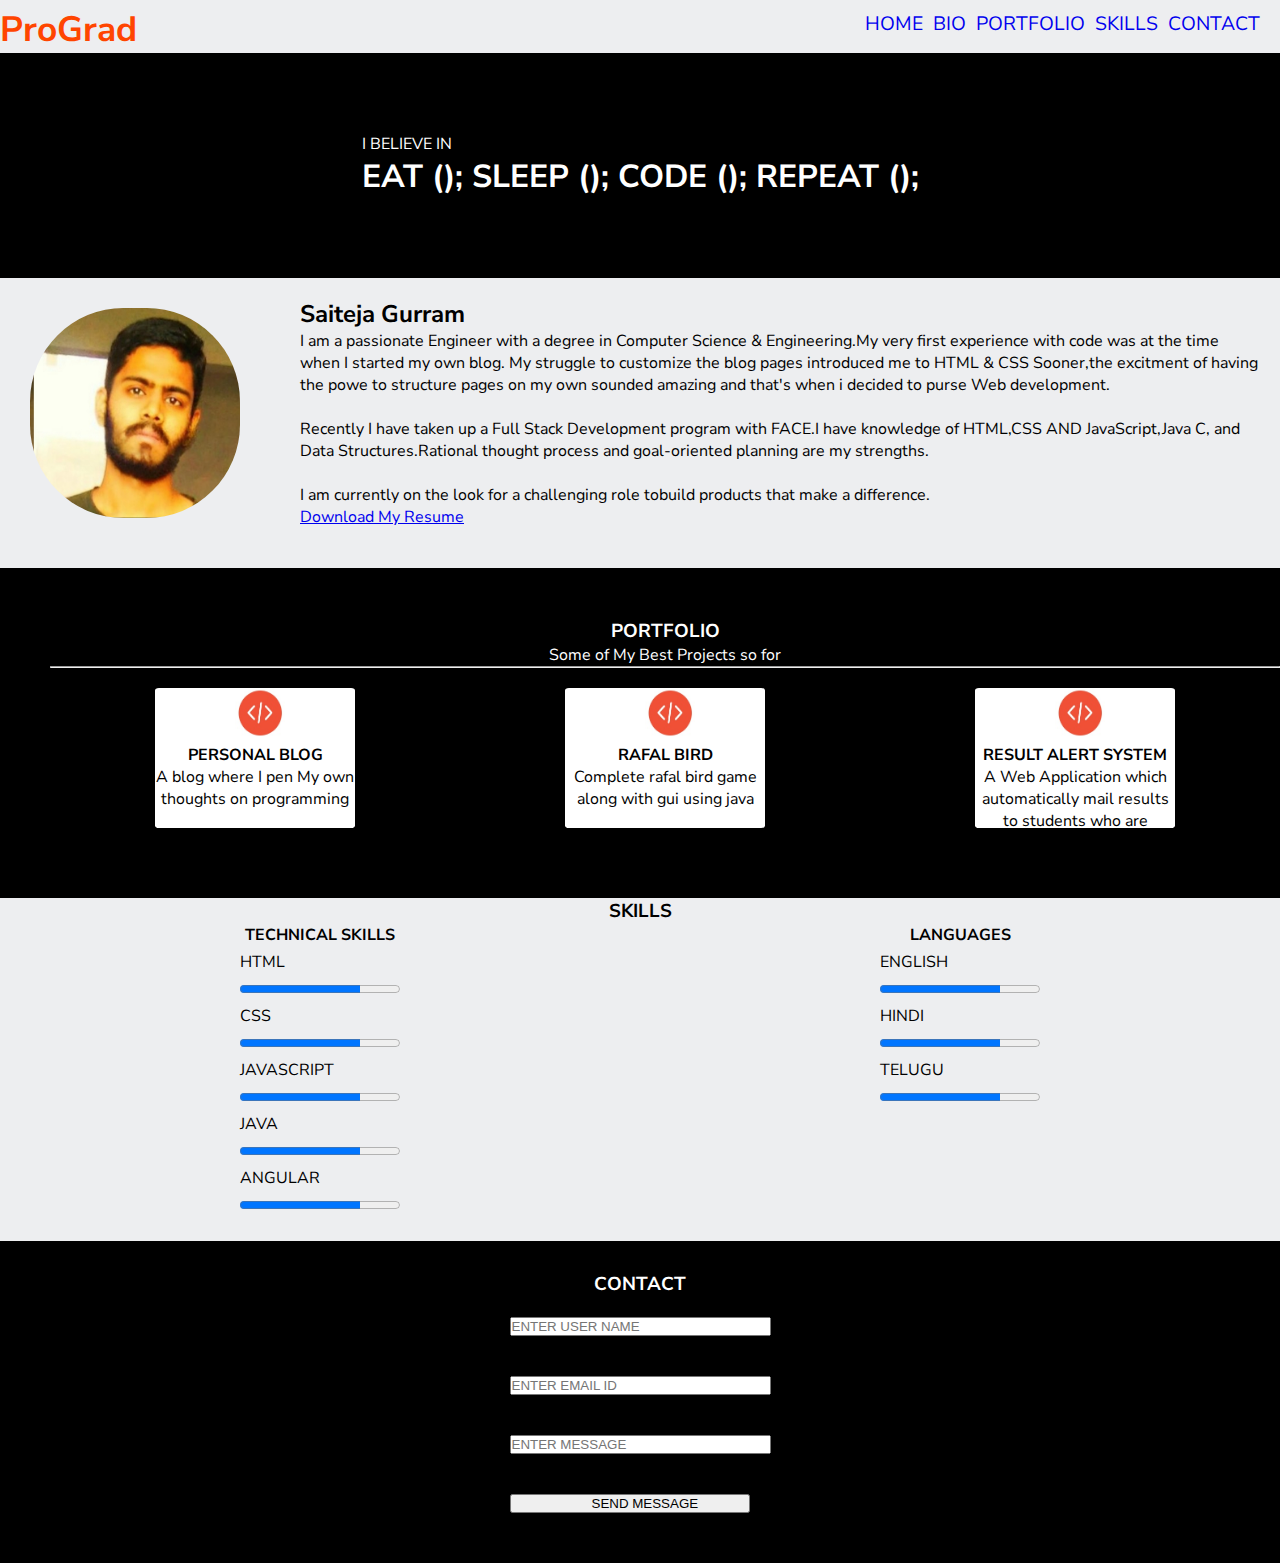
<file: prework/ProgradProfile/index.html>
<!DOCTYPE html>
<html lang="en">

<head>
    <meta charset="UTF-8">
    <meta name="viewport" content="width=device-width, initial-scale=1.0">
    <title>ProGrad-Profile</title>
    <link rel="stylesheet" href="style.css">
    <link rel="shortcut icon" type="image/png" href="https://www.faceprep.in/prograd/static/imgs/favicon.ico">
</head>

<body>
    <nav>
        <ul>
            <li class="logo-text">
                <h1>ProGrad</h>
            </li>
            <li>
                <ul>
                    <li><a href="#home" class="nav-link">HOME</a></li>
                    <li><a href="#bio" class="nav-link">BIO</a></li>
                    <li><a href="#portfolio" class="nav-link">PORTFOLIO</a></li>
                    <li><a href="#skills" class="nav-link">SKILLS</a></li>
                    <li><a href="#contact" class="nav-link link-button">CONTACT</a></li>
                </ul>
            </li>
        </ul>
    </nav>

    <header id="home">
        <div>
            <p>I BELIEVE IN</p>
            <h1>EAT (); SLEEP (); CODE (); REPEAT ();</h1>
        </div>
    </header>

    <section id="bio">
        <img src="./assets/profile.jpg" alt="photo">
        <article>
            <h2>Saiteja Gurram</h2>
            <p>I am a passionate Engineer with a degree in Computer Science & Engineering.My very first experience with
                code was at the time when I started my own blog.
                My struggle to customize the blog pages introduced me to HTML & CSS Sooner,the excitment of having the
                powe to structure pages on my own sounded amazing and that's when i
                decided to purse Web development.</p>
            <span class="break"></span>
            <p>Recently I have taken up a Full Stack Development program with FACE.I have knowledge of HTML,CSS AND
                JavaScript,Java
                C, and Data Structures.Rational thought process and goal-oriented planning are my strengths.</p>
            <span class="break"></span>
            <p>I am currently on the look for a challenging role tobuild products that make a difference.</p>
            <a href="#" class="link-button">Download My Resume</a>
        </article>
    </section>

    <section id="portfolio">
        <h3>PORTFOLIO</h3>
        <p>Some of My Best Projects so for

        </p>
        <hr>
        <div>
            <article>
                <img src="./assets/logo.jpg" alt="photo">
                <h4>PERSONAL BLOG</h4>
                <p>A blog where I pen My own thoughts on programming</p>
            </article>
            <article>
                <img src="./assets/logo.jpg" alt="photo">
                <h4>RAFAL BIRD</h4>
                <p>Complete rafal bird game along with gui using java</p>
            </article>
            <article>
                <img src="./assets/logo.jpg" alt="photo">
                <h4>RESULT ALERT SYSTEM</h4>
                <p>A Web Application which automatically mail results to students who are registerd.</p>
            </article>
    </section>

    <section id=skills>
        <h3>SKILLS</h3>
        <div id="skills-container">
            <div>
                <h4>TECHNICAL SKILLS</h4>
                <div>
                    <ul>
                        <li>HTML</li>
                        <li> <progress value="75" max="100"></progress></li>
                        <li>CSS</li>
                        <li> <progress value="75" max="100"></progress></li>
                        <li>JAVASCRIPT</li>
                        <li> <progress value="75" max="100"></progress></li>
                        <li>JAVA</li>
                        <li><progress value="75" max="100"></progress></li>
                        <li>ANGULAR</li>
                        <li><progress value="75" max="100"></progress></li>
                    </ul>
                </div>
            </div>
            <div>
                <h4>LANGUAGES</h4>
                <div>
                    <ul>
                        <li>ENGLISH</li>
                        <li><progress value="75" max="100"></progress></li>
                        <li>HINDI</li>
                        <li><progress value="75" max="100"></progress></li>
                        <li>TELUGU</li>
                        <li><progress value="75" max="100"></progress></li>
                    </ul>
                </div>
            </div>
        </div>
    </section>

    <footer id="contact">
        <h3>CONTACT</h3>
        <form id="details">
            <input type="text" placeholder="ENTER USER NAME" size="30">
            <br>
            <input type="email" placeholder="ENTER EMAIL ID" size=30>
            <br>
            <input type="text" placeholder="ENTER MESSAGE" size=30>
            <br>
            <input class="change" type="submit" id="send" value="SEND MESSAGE" size=30>
        </form>
    </footer>



</body>

</html>
</file>
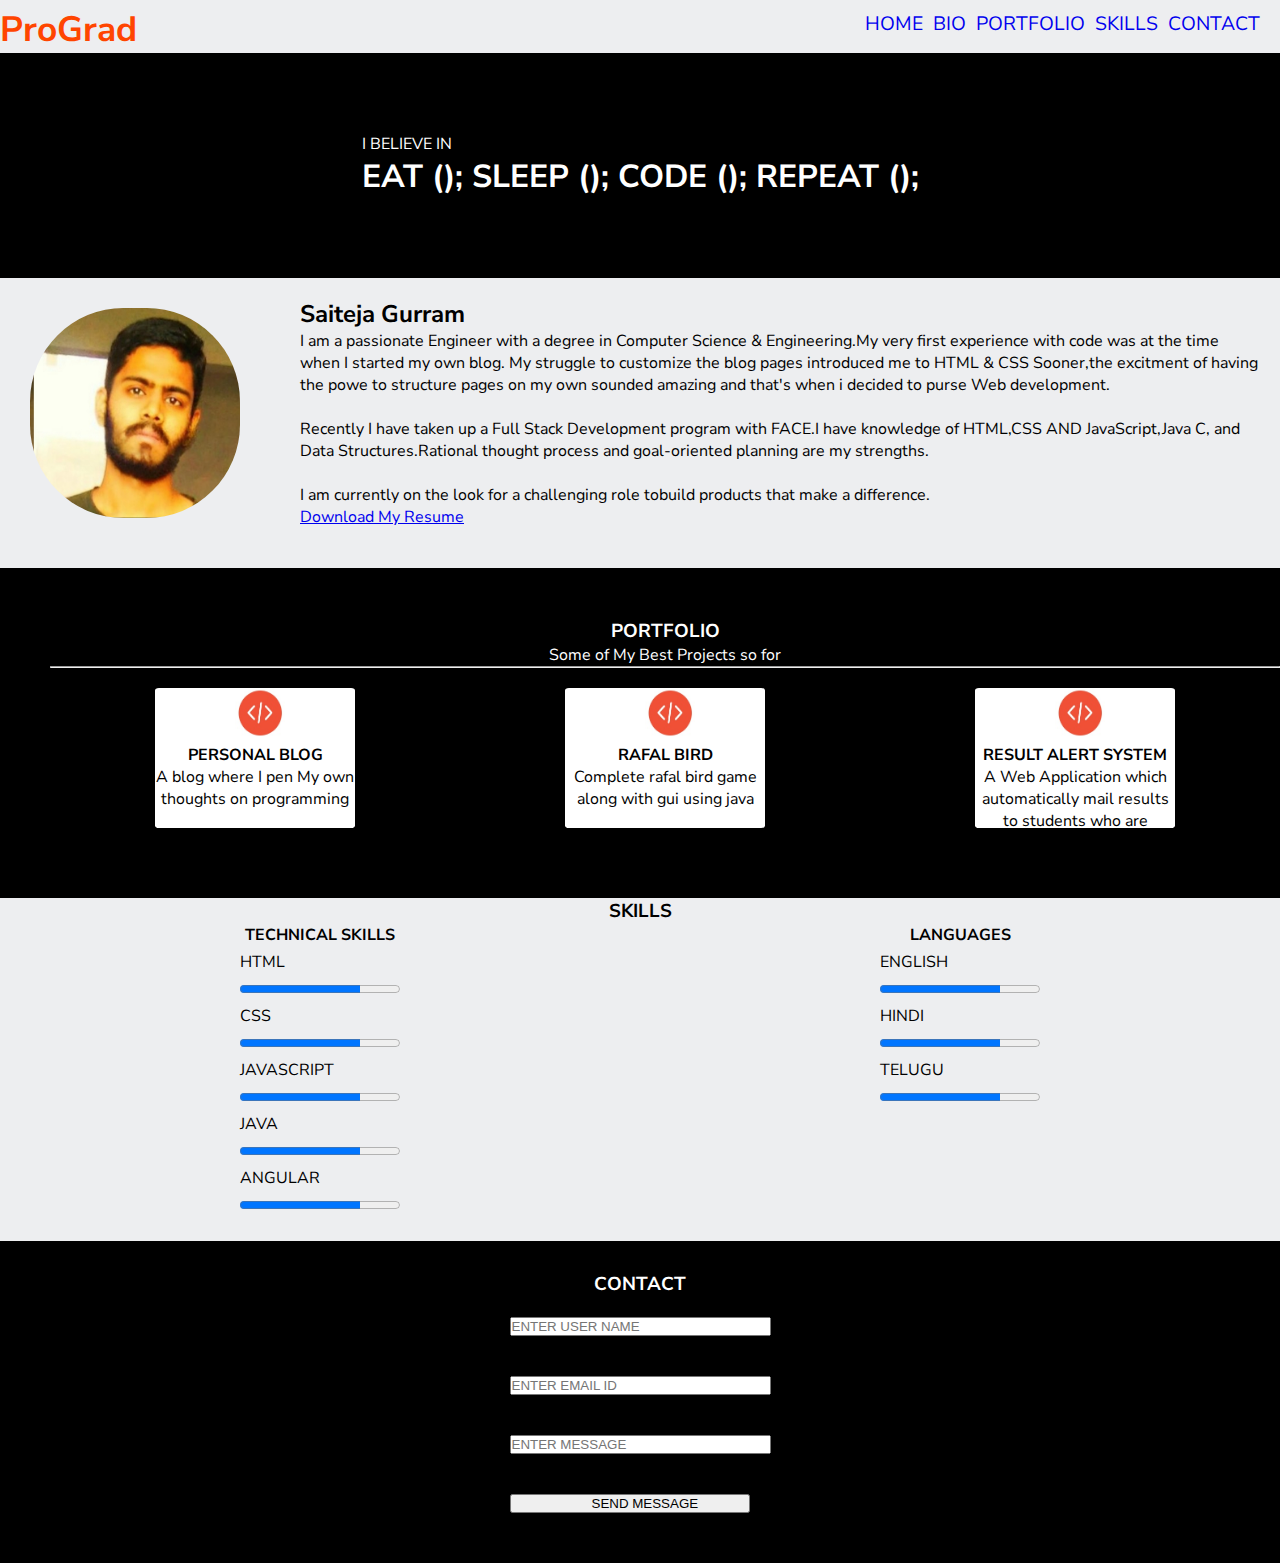
<file: prework/ProgradProfile/profile.html>
<!DOCTYPE html>
<html lang="en">

<head>
    <meta charset="UTF-8">
    <meta name="viewport" content="width=device-width, initial-scale=1.0">
    <title>ProGrad-Profile</title>
    <link rel="stylesheet" href="style.css">
    <link rel="shortcut icon" type="image/png" href="https://www.faceprep.in/prograd/static/imgs/favicon.ico">
</head>

<body>
    <nav>
        <ul>
            <li class="logo-text">
                <h1>ProGrad</h>
            </li>
            <li>
                <ul>
                    <li><a href="#home" class="nav-link">HOME</a></li>
                    <li><a href="#bio" class="nav-link">BIO</a></li>
                    <li><a href="#portfolio" class="nav-link">PORTFOLIO</a></li>
                    <li><a href="#skills" class="nav-link">SKILLS</a></li>
                    <li><a href="#contact" class="nav-link link-button">CONTACT</a></li>
                </ul>
            </li>
        </ul>
    </nav>

    <header id="home">
        <div>
            <p>I BELIEVE IN</p>
            <h1>EAT (); SLEEP (); CODE (); REPEAT ();</h1>
        </div>
    </header>

    <section id="bio">
        <img src="./assets/profile.jpg" alt="photo">
        <article>
            <h2>Saiteja Gurram</h2>
            <p>I am a passionate Engineer with a degree in Computer Science & Engineering.My very first experience with
                code was at the time when I started my own blog.
                My struggle to customize the blog pages introduced me to HTML & CSS Sooner,the excitment of having the
                powe to structure pages on my own sounded amazing and that's when i
                decided to purse Web development.</p>
            <span class="break"></span>
            <p>Recently I have taken up a Full Stack Development program with FACE.I have knowledge of HTML,CSS AND
                JavaScript,Java
                C, and Data Structures.Rational thought process and goal-oriented planning are my strengths.</p>
            <span class="break"></span>
            <p>I am currently on the look for a challenging role tobuild products that make a difference.</p>
            <a href="#" class="link-button">Download My Resume</a>
        </article>
    </section>

    <section id="portfolio">
        <h3>PORTFOLIO</h3>
        <p>Some of My Best Projects so for

        </p>
        <hr>
        <div>
            <article>
                <img src="./assets/logo.jpg" alt="photo">
                <h4>PERSONAL BLOG</h4>
                <p>A blog where I pen My own thoughts on programming</p>
            </article>
            <article>
                <img src="./assets/logo.jpg" alt="photo">
                <h4>RAFAL BIRD</h4>
                <p>Complete rafal bird game along with gui using java</p>
            </article>
            <article>
                <img src="./assets/logo.jpg" alt="photo">
                <h4>RESULT ALERT SYSTEM</h4>
                <p>A Web Application which automatically mail results to students who are registerd.</p>
            </article>
    </section>

    <section id=skills>
        <h3>SKILLS</h3>
        <div id="skills-container">
            <div>
                <h4>TECHNICAL SKILLS</h4>
                <div>
                    <ul>
                        <li>HTML</li>
                        <li> <progress value="75" max="100"></progress></li>
                        <li>CSS</li>
                        <li> <progress value="75" max="100"></progress></li>
                        <li>JAVASCRIPT</li>
                        <li> <progress value="75" max="100"></progress></li>
                        <li>JAVA</li>
                        <li><progress value="75" max="100"></progress></li>
                        <li>ANGULAR</li>
                        <li><progress value="75" max="100"></progress></li>
                    </ul>
                </div>
            </div>
            <div>
                <h4>LANGUAGES</h4>
                <div>
                    <ul>
                        <li>ENGLISH</li>
                        <li><progress value="75" max="100"></progress></li>
                        <li>HINDI</li>
                        <li><progress value="75" max="100"></progress></li>
                        <li>TELUGU</li>
                        <li><progress value="75" max="100"></progress></li>
                    </ul>
                </div>
            </div>
        </div>
    </section>

    <footer id="contact">
        <h3>CONTACT</h3>
        <form id="details">
            <input type="text" placeholder="ENTER USER NAME" size="30">
            <br>
            <input type="email" placeholder="ENTER EMAIL ID" size=30>
            <br>
            <input type="text" placeholder="ENTER MESSAGE" size=30>
            <br>
            <input class="change" type="submit" id="send" value="SEND MESSAGE" size=30>
        </form>
    </footer>



</body>

</html>
</file>
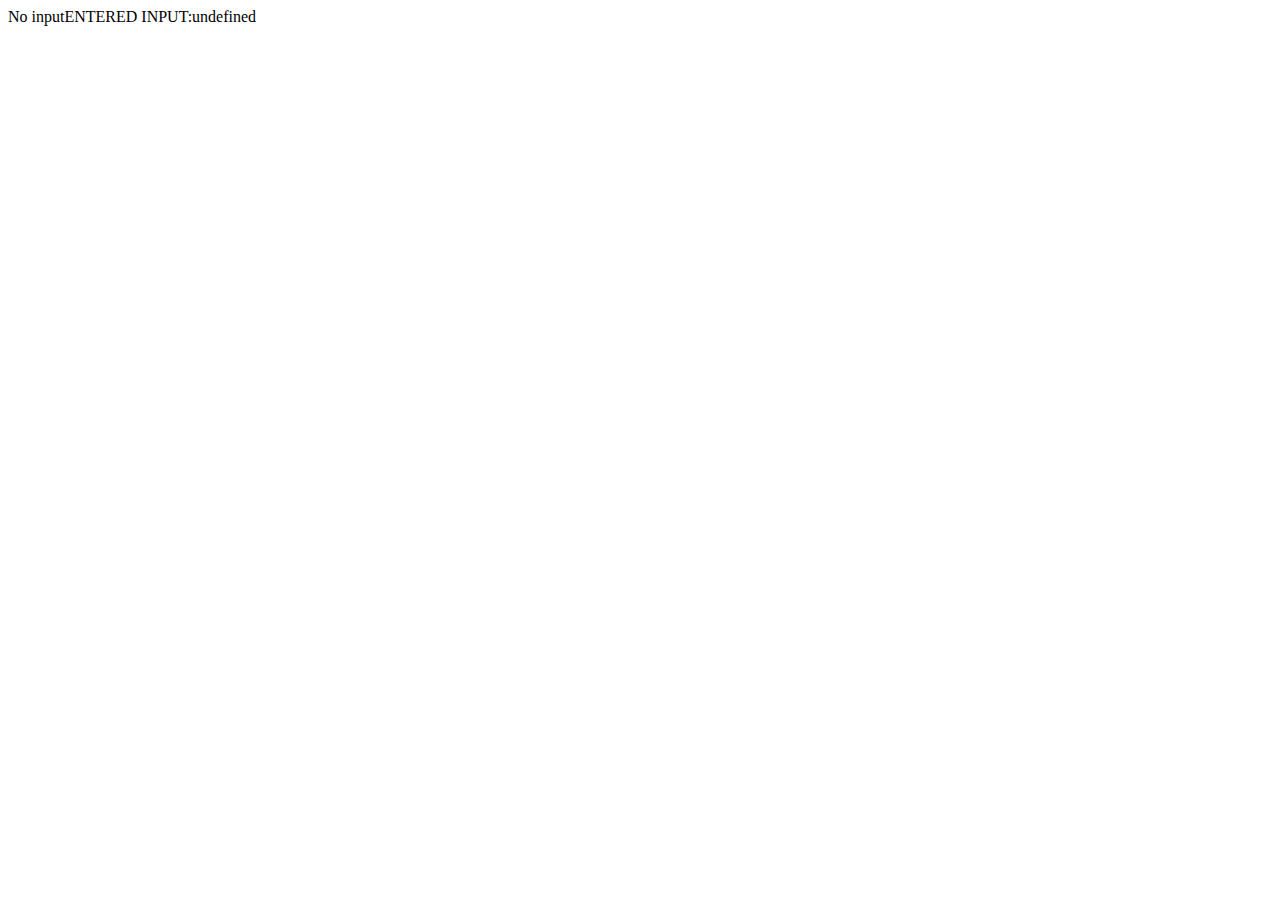
<file: prework/QueenTask-JavaScript(console)/javascriptTask.html>
<!DOCTYPE html>
<html lang="en">

<head>
    <meta charset="UTF-8">
    <meta name="viewport" content="width=device-width, initial-scale=1.0">
    <title>Queen Position Moving Task</title>
</head>

<body>
    <script>
        let positionLog = [
            ["a0", "b0", "c0", "d0", "e0", "f0", "g0", "h0"],
            ["a1", "b1", "c1", "d1", "e1", "f1", "g1", "h1"],
            ["a2", "b2", "c2", "d2", "e2", "f2", "g2", "h2"],
            ["a3", "b3", "c3", "d3", "e3", "f3", "g3", "h3"],
            ["a4", "b4", "c4", "d4", "e4", "f4", "g4", "h4"],
            ["a5", "b5", "c5", "d5", "e5", "f5", "g5", "h5"],
            ["a6", "b6", "c6", "d6", "e6", "f6", "g6", "h6"],
            ["a7", "b7", "c7", "d7", "e7", "f7", "g7", "h7"]
        ];
        let board = [
            ["a0", "b0", "c0", "QUEEN", "e0", "f0", "g0", "h0"],
            ["a1", "b1", "c1", "d1", "e1", "f1", "g1", "h1"],
            ["a2", "b2", "c2", "d2", "e2", "f2", "g2", "h2"],
            ["a3", "b3", "c3", "d3", "e3", "f3", "g3", "h3"],
            ["a4", "b4", "c4", "d4", "e4", "f4", "g4", "h4"],
            ["a5", "b5", "c5", "d5", "e5", "f5", "g5", "h5"],
            ["a6", "b6", "c6", "d6", "e6", "f6", "g6", "h6"],
            ["a7", "b7", "c7", "d7", "e7", "f7", "g7", "h7"]
        ];
        let coordinates = { RowNo: 0, ColumnNo: 3 };
        let queen = { direction: "South", position: coordinates, whereabouts: [] };
        let inputData = prompt("Please Enter the Input:");

        function readInput() {
            if (inputData != null) {
                return inputData;
            }
            else
                document.write("No input");
        }

        function changeDirection(direction) {
            direction = direction.toLowerCase();
            switch (direction) {
                case "s":
                    queen.direction = "South";
                    break;
                case "n":
                    queen.direction = "North";
                    break;
                case "w":
                    queen.direction = "West";
                    break;
                case "e":
                    queen.direction = "East";
                    break;
                case "sw":
                    queen.direction = "SouthWest";
                    break;
                case "se":
                    queen.direction = "SouthEast";
                    break;
                case "nw":
                    queen.direction = "NorthWest";
                    break;
                case "ne":
                    queen.direction = "NorthEast";
                    break;
                default:
                    status = "invalid";
                    break;
            }
        }



        function moveSouth(NumberOfSteps) {
            board[queen.position.RowNo][queen.position.ColumnNo] = positionLog[queen.position.RowNo][queen.position.ColumnNo];
            queen.position.RowNo += NumberOfSteps;
            board[queen.position.RowNo][queen.position.ColumnNo] = "QUEEN";
        }

        function moveNorth(NumberOfSteps) {
            board[queen.position.RowNo][queen.position.ColumnNo] = positionLog[queen.position.RowNo][queen.position.ColumnNo];
            queen.position.RowNo -= NumberOfSteps;
            board[queen.position.RowNo][queen.position.ColumnNo] = "QUEEN";
        }

        function moveWest(NumberOfSteps) {
            board[queen.position.RowNo][queen.position.ColumnNo] = positionLog[queen.position.RowNo][queen.position.ColumnNo];
            queen.position.ColumnNo -= NumberOfSteps;
            board[queen.position.RowNo][queen.position.ColumnNo] = "QUEEN";
        }

        function moveEast(NumberOfSteps) {
            board[queen.position.RowNo][queen.position.ColumnNo] = positionLog[queen.position.RowNo][queen.position.ColumnNo];
            queen.position.ColumnNo += NumberOfSteps
            board[queen.position.RowNo][queen.position.ColumnNo] = "QUEEN";
        }

        function move(NumberOfSteps) {
            if (queen.direction == "South") {
                moveSouth(NumberOfSteps);
            }
            if (queen.direction == "North") {
                moveNorth(NumberOfSteps);
            }
            if (queen.direction == "West") {
                moveWest(NumberOfSteps);
            }
            if (queen.direction == "East") {
                moveEast(NumberOfSteps);
            }
            if (queen.direction == "SouthWest") {
                moveSouth(NumberOfSteps);
                moveWest(NumberOfSteps);
            }
            if (queen.direction == "SouthEast") {
                moveSouth(NumberOfSteps);
                moveEast(NumberOfSteps);
            }
            if (queen.direction == "NorthWest") {
                moveNorth(NumberOfSteps);
                moveWest(NumberOfSteps);
            }
            if (queen.direction == "NorthEast") {
                moveNorth(NumberOfSteps);
                moveEast(NumberOfSteps);
            }
        }

        function printArray() {
            for (let i = 0; i < 8; i++) {
                document.write("[");
                for (let j = 0; j < 8; j++) {
                    document.write(board[i][j] + ",");
                }
                document.write("],");
                document.write("<br>");
            }
            document.write("<br>");
        }

        //Execution steps
        let input, Direction, NumberOfSteps;
        input = readInput();
        document.write("ENTERED INPUT:" + input);
        document.write("<br>");
        let listData = input.split(" ");
        for (let m = 0; m < listData.length; m++) {
            if (listData[m].length == 2) {
                Direction = listData[m].slice(0, 1);
                NumberOfSteps = listData[m].slice(1, 2);
            }
            else {
                Direction = listData[m].slice(0, 2);
                NumberOfSteps = listData[m].slice(2, 3);
            }
            document.write("Before<br>");
            printArray();
            changeDirection(Direction);
            move(parseInt(NumberOfSteps));
            document.write("After<br>");
            printArray();
        }
    </script>
</body>

</html>
</file>
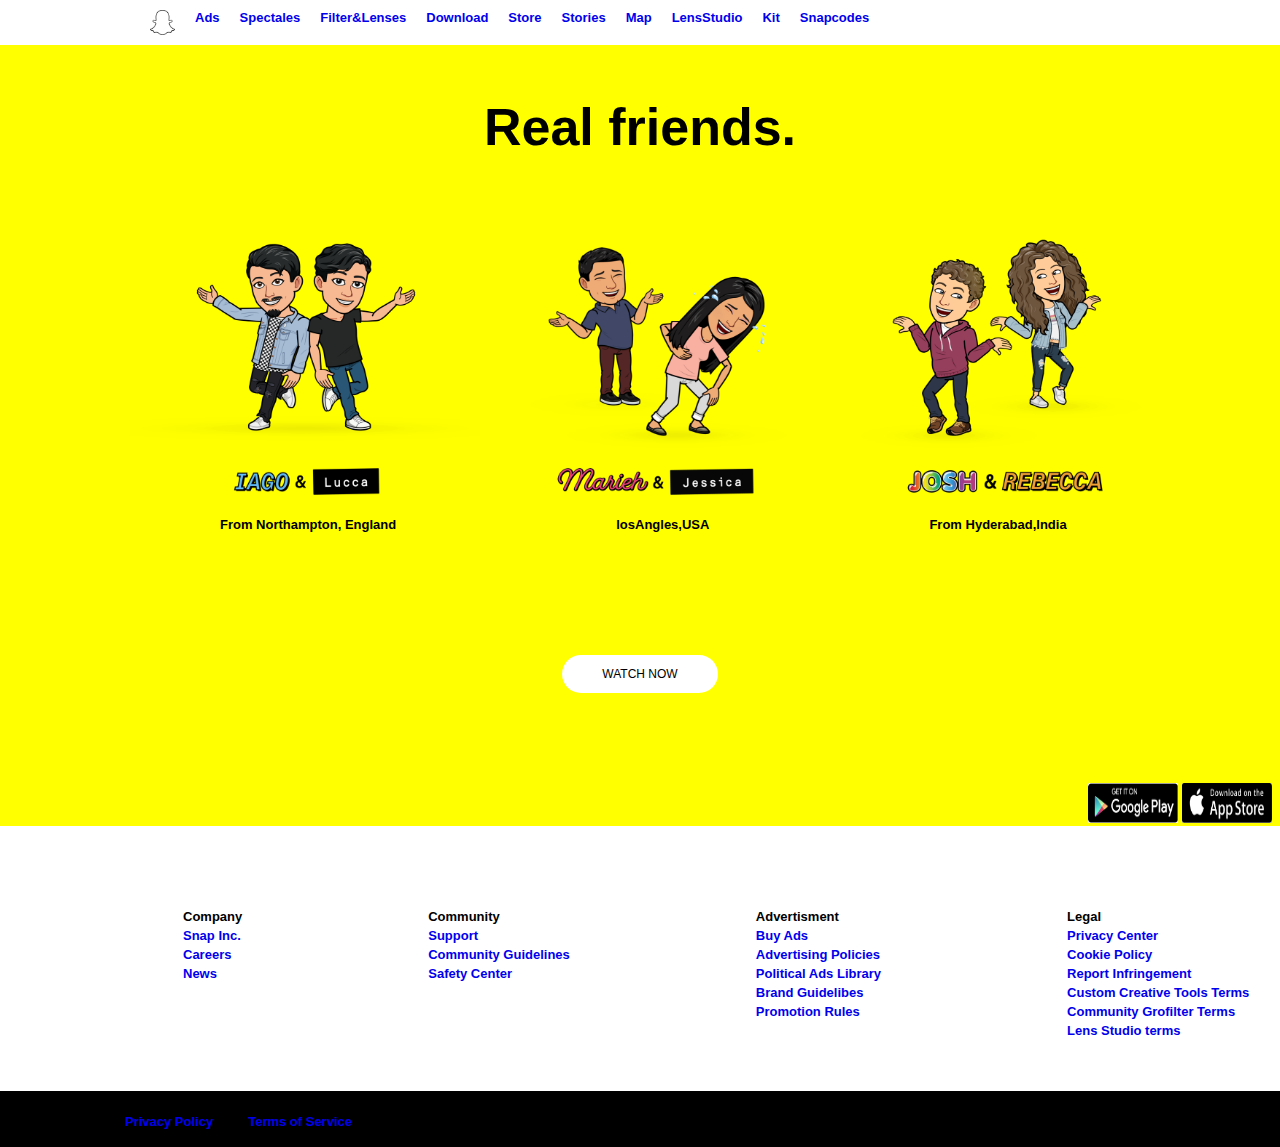
<file: prework/SnapChatHomePage/homepage.html>
<!DOCTYPE html>
<html lang="en">

<head>
    <meta charset="UTF-8">
    <meta name="viewport" content="width=device-width, initial-scale=1.0">
    <title>SnapChat-The fastest way to share a moment</title>
    <link rel="shortcut icon" type="image/png" href="./assets/snapchat-favicon.png">
    <link rel="stylesheet" href="style.css">
</head>

<body>
    <div id="one">
        <nav>
            <ul>
                <li><img src="./assets/snapchat-logo.png" alt="photo"></li>
                <li><a href="#Ads" class="nav-link">Ads</a></li>
                <li><a href="#" class="nav-link">Spectales</a></li>
                <li><a href="#" class="nav-link">Filter&Lenses</a></li>
                <li><a href="#" class="nav-link">Download</a></li>
                <li><a href="#" class="nav-link">Store</a></li>
                <li><a href="#" class="nav-link">Stories</a></li>
                <li><a href="#" class="nav-link">Map</a></li>
                <li><a href="#" class="nav-link">LensStudio</a></li>
                <li><a href="#" class="nav-link">Kit</a></li>
                <li><a href="#" class="nav-link">Snapcodes</a></li>
            </ul>
        </nav>
    </div>


    <div>

    </div>


    <div id="home">
        <p>Real friends.</p>

        <div id="anim">

            <div id="logo-images">

                <img src="./assets/bitmoji-left.png" alt="left" id="a">
                <img src="./assets/bitmoji-center.png" alt="center">
                <img src="./assets/bitmoji-right.png" alt="right">

            </div>

            <div id="logo-text">
                <img src="./assets/names-left.png" alt="left">
                <img src="./assets/names-center.png" alt="center">
                <img src="./assets/names-right.png" alt="right">

            </div>

            <div id="logo-paragraph">
                <p>From Northampton, England</p>
                <p>losAngles,USA</p>
                <p>From Hyderabad,India</p>
            </div>

        </div>


        <div id="button">
            <button class="button1">WATCH NOW</button>
        </div>

        <div id="stores">
            <img src="./assets/Google-store.png" alt="photo">
            <img src="./assets/Apple-store.png" alt="photo">

        </div>
    </div>



    <div id="support-container">

        <div>
            <table>
                <tr>
                    <td>
                        <strong>Company</strong>

                    </td>
                </tr>
                <tr>
                    <td><a href="#">Snap Inc.</a></td>
                </tr>
                <tr>
                    <td><a href="#">Careers</a></td>
                </tr>
                <tr>
                    <td><a href="#">News</a></td>
                </tr>
            </table>
        </div>
        <div>
            <table>
                <tr>
                    <td>
                        <strong>Community</strong>
                    </td>
                </tr>
                <tr>
                    <td><a href="#">Support</a></td>
                </tr>
                <tr>
                    <td><a href="#">Community Guidelines</a></td>
                </tr>
                <tr>
                    <td><a href="#">Safety Center</a></td>
                </tr>
            </table>
        </div>
        <div>
            <table>
                <tr>
                    <td>
                        <strong>Advertisment</strong>
                    </td>
                </tr>
                <tr>
                    <td><a href="#">Buy Ads</a></td>
                </tr>
                <tr>
                    <td><a href="#">Advertising Policies</a></td>
                </tr>
                <tr>
                    <td><a href="#">Political Ads Library</a></td>
                </tr>
                <tr>
                    <td><a href="#">Brand Guidelibes</a></td>
                </tr>
                <tr>
                    <td><a href="#">Promotion Rules</a></td>
                </tr>
        </div>
        <div>
            <table>
                <tr>
                    <td>
                        <strong>Legal</strong>
                    </td>
                </tr>
                <tr>
                    <td><a href="#">Privacy Center</a></td>
                </tr>
                <tr>
                    <td><a href="#">Cookie Policy</a></td>
                </tr>
                <tr>
                    <td><a href="#">Report Infringement</a></td>
                </tr>
                <tr>
                    <td><a href="#">Custom Creative Tools Terms</a></td>
                </tr>
                <tr>
                    <td><a href="#">Community Grofilter Terms</a></td>
                </tr>
                <tr>
                    <td><a href="#">Lens Studio terms</a></td>
                </tr>
            </table>
        </div>

    </div>

    <footer>
        <div id="foot-container">
            <ul>
                <li><a href="#">Privacy Policy</a></li>
                <li><a href="#">Terms of Service</a></li>
            </ul>
        </div>
    </footer>

</body>
<script>

</script>

</html>
</file>
<file: prework/ProgradProfile/style.css>
@import url('https://fonts.googleapis.com/css2?family=Nunito+Sans:ital@1&display=swap');
*{
    margin: 0;
    padding:0;
}
body{
    font-family: 'Nunito Sans', sans-serif;
    background:#edeef0;
}



/*header or home*/
nav ul{
    display:flex;
    justify-content: space-between;
    padding-top: 5px;
}
nav ul li{
    list-style: none;
    margin-right: 10px;
    font-size: 1.1em;
}
.nav-link{
    text-decoration: none;
}
.logo-text{
    color: orangered;
}

/*home*/
header{
    background: black;
    color: white;
    padding-top: 80px;
    display: flex;
    justify-content: center;
    padding-bottom:80px;
}

/*bio*/
#bio{
    display:flex;
    padding-top:20px;
    padding-bottom: 40px;
}
#bio img{
    height:210px;
    width:210px;
    border-radius: 45%;
    margin-left:20px;
    padding:10px;
}
#bio article{
    padding-left:50px;
    padding-right:20px;
}

.break{
    margin:10px;
}

/*portfolio*/
#portfolio{ 
    background: black;
    color: white;
    padding-top:50px;
    padding-left:50px;
     padding-bottom:30px;
    text-align: center;   
}

#portfolio div article img{
    width:50px;
    height:50px;
    padding-left:10px;
}

#portfolio div article{
    background:white;
    color:black;
    height:140px;
    width:200px;
    align-items: center;
    border-radius:2%;
}
#portfolio h3 p{
 text-align: center;
}
#portfolio div {
   display:flex;
   justify-content: space-around;
   padding-top:20px;
   padding-bottom:40px;
   text-align: center; 
}

/*skills*/
#skills{
    display: flex;
    flex-direction: column;
    align-items: center;
    padding-bottom:20px;
}
#skills-container{
    display: flex;
    justify-content: space-around;
    width:100%;
}
#skills-container h4{
    text-align: center;
}
#skills ul{
    list-style: none;
}
#skills ul li{
    margin:5px 0px;
}
* ui{
    list-style: none;
}

/*footer or contact */
#contact{
  background: black;
  color: white;
  display: flex;  
  flex-direction: column;
  align-items: center;
  padding:30px;
  margin-top:0px; 
}
#details input{
    margin:20px;
}
.change{
    padding-left:80px;
    padding-right:50px;
    text-align: center;
}
#send{
    margin-left:50%
}
.nav-link:hover{
    text-decoration: underline;
    color:orangered;
}
</file>
<file: prework/SnapChatHomePage/style.css>
/*body*/
body{
    background-color: yellow;
    margin: 0;
    font-family: 'AvenirNext','Helvetica Neue',Arial,Helvetica,sans-serif;
    font-weight: bold;
    font-size: small;
}

#leftArrow{
    
    border:1px solid black;
}


/* navigation */
.nav-link{
    text-decoration: none;
}
a:hover{
    text-decoration: underline;
}

nav ul li img {
    height: 25px;
    width: 25px;
}
nav ul{
    display: flex;
    align-content: space-between;
    background:white;
    margin-top:0px;
    padding-top:10px;
    padding-bottom:7px;
    padding-left: 130px;
}
nav ul li{
    list-style: none;
    padding-left:20px; 
}




/*two*/
#home p{
    font-size: 4em;
    text-align: center;
}




#logo-images {
    display: flex;
    padding-left:130px;
}

#logo-images img{
    height:250px;
    width:350px;
}

#logo-text{
    display: flex;
    padding-left:130px;
}

#logo-text img{
    height:45px;
    width:350px;
}

#logo-paragraph{
    display: flex;
}

#logo-paragraph p{
    font-size:1em;
    padding-bottom:60px;
    padding-left:220px;
}

#button{
 display: flex;
 justify-content: center;
   padding-top:50px;
  padding-bottom: 90px;
}

.button1{
    background: white; 
    border:none;
    color: black;
    padding:12px 40px; 
    text-align: center;
    font-size: 12px;
    cursor: pointer;
    border-radius: 24px;
}

#stores{
    display: inline;
    margin-left:85%;
    padding-bottom: 0px;
    
}

#stores img{
   height: 40px;
   width: 90px;
   border-radius: 2%;
}



/*support href links*/

#support-container{
    background: white;
    color: black;
    display:flex;    
}


#support-container div table {  
    padding:80px 0px 50px 180px;
    float:left;
}




/*footer*/
a{
    text-decoration: none;
}

#foot-container{
   background:black;
   text-decoration-color: white; 
   margin-top: 0px;   
   padding-top:10px;
   padding-bottom: 5px;
   padding-left:50px;
}

#foot-container ul {
    display: flex;
    
}

#foot-container ul li{
    padding-left:35px;
}

ul li{
    list-style: none;
}


@media screen and (max-width: 900px){
    nav ul{
        background-color: magenta;
    }
}
</file>
